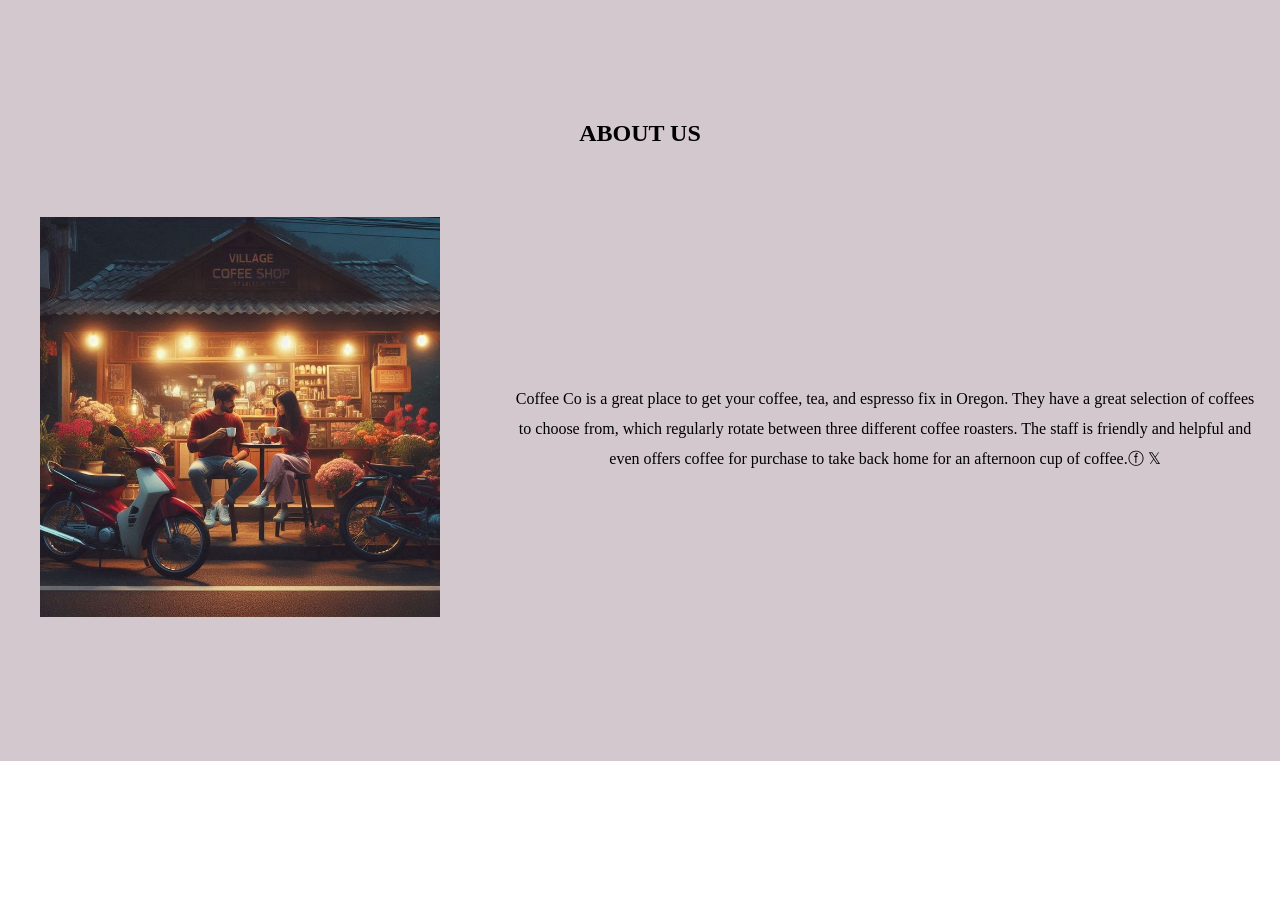
<file: about.html>
<!DOCTYPE html>
<html lang="en">
<head>
    <meta charset="UTF-8">
    <meta name="viewport" content="width=device-width, initial-scale=1.0">
    <title>Document</title>
    <link rel="stylesheet" href="index.css">
</head>
<body>
    <header>
        <main>
            <section class="about-section">
                <h2>ABOUT US</h2>
                        <div class="section-content">
                            <div class="about-image-wrapper">
                                <img src="cofeeshop.jpg" alt="about"
                                class="about-image">
                            </div>
                            <div class="about-details">
                                <p class="text">Coffee Co is a great place to get your coffee, tea, and espresso fix in Oregon. They have a great selection of coffees to choose from, which regularly rotate between three different coffee roasters. The staff is friendly and helpful and even offers coffee for purchase to take back home for an afternoon cup of coffee.ⓕ 𝕏</p> 
                                        
                                </div>
                            </div>
                        </div>
                     </section>

         </main>

    </header>
    
</body>
</html>
</file>
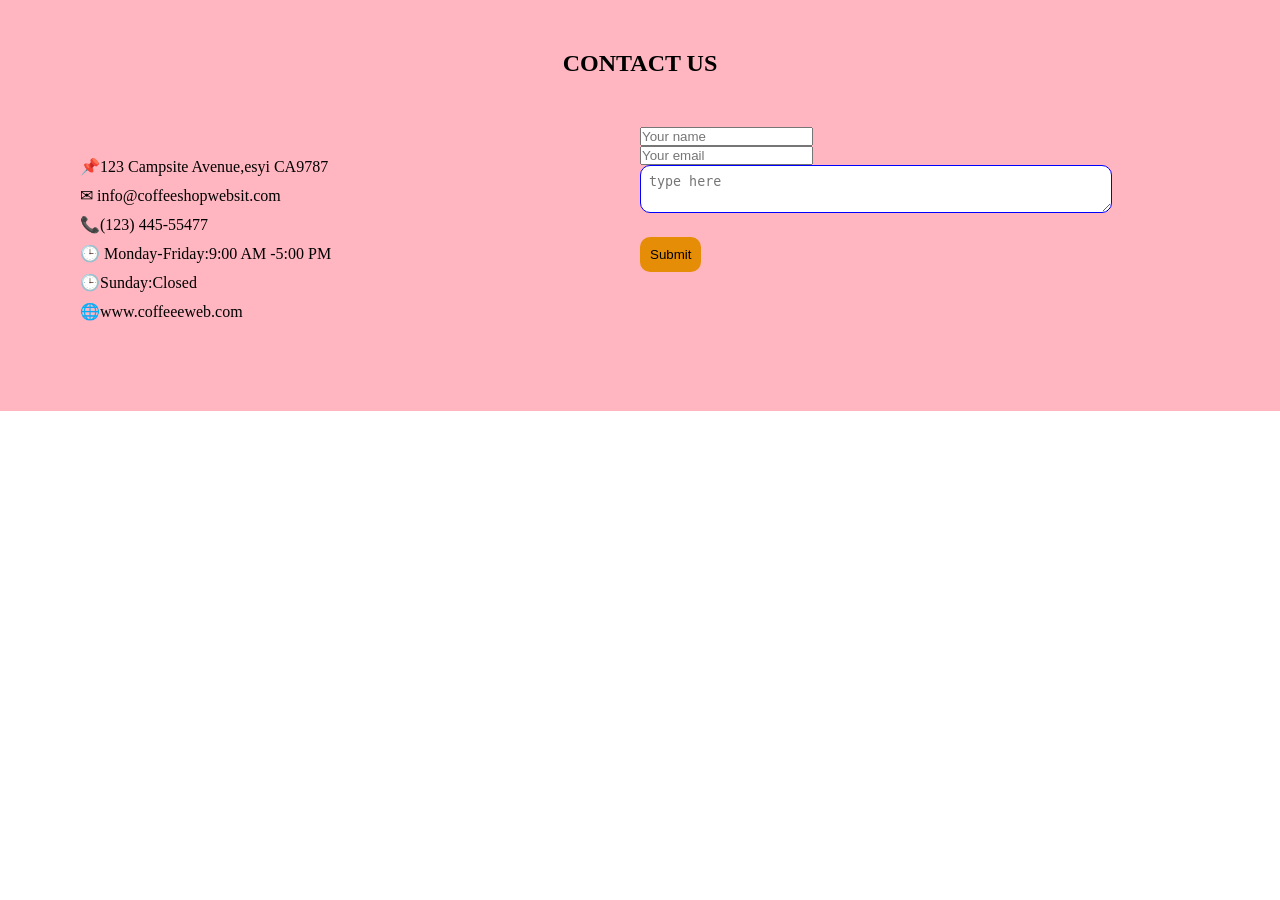
<file: contact.html>
<!DOCTYPE html>
<html lang="en">
<head>
    <meta charset="UTF-8">
    <meta name="viewport" content="width=device-width, initial-scale=1.0">
    <title>coffee website</title>
    <link rel="stylesheet" href="index.css">
</head>
<body>
    <main>
        <section class="contact-section">
            <h2>CONTACT US</h2>
    
            <div class="main-wrapper"> 
                <div class="address">
                    <ul class="contact-info-list">
                        <li class="contact-info">
                                <p>📌123 Campsite Avenue,esyi CA9787 </p>
                        </li>
                        <li class="contact-info">
                                <p>✉ info@coffeeshopwebsit.com </p>
                        </li>
                        <li class="contact-info">
                                <p> 📞(123) 445-55477 </p>
                        </li>
                        <li class="contact-info">
                            <p>🕒 Monday-Friday:9:00 AM -5:00 PM</p>
                        </li>
                        <li class="contact-info">
                                <p>🕒Sunday:Closed </p>
                        </li>
                        <li class="contact-info">
                                <p>🌐www.coffeeeweb.com </p>
                        </li>
                    </ul>
                </div>
                <div class="form-section">
                    <form action="" class="contact-form">
                        <div><input type="text" placeholder="Your name" class="form-input" required></div>
                        <div><input type="email" placeholder="Your email"  class="form-input" required></div>
                        <div><textarea name="Your message"  placeholder="type here" class="form-input" required></textarea></div>
                        <button class="submit-button">Submit</button>
                    </form>
                </div>
            </div>
        </section>
    
    </main>
</body>
</html>
</file>
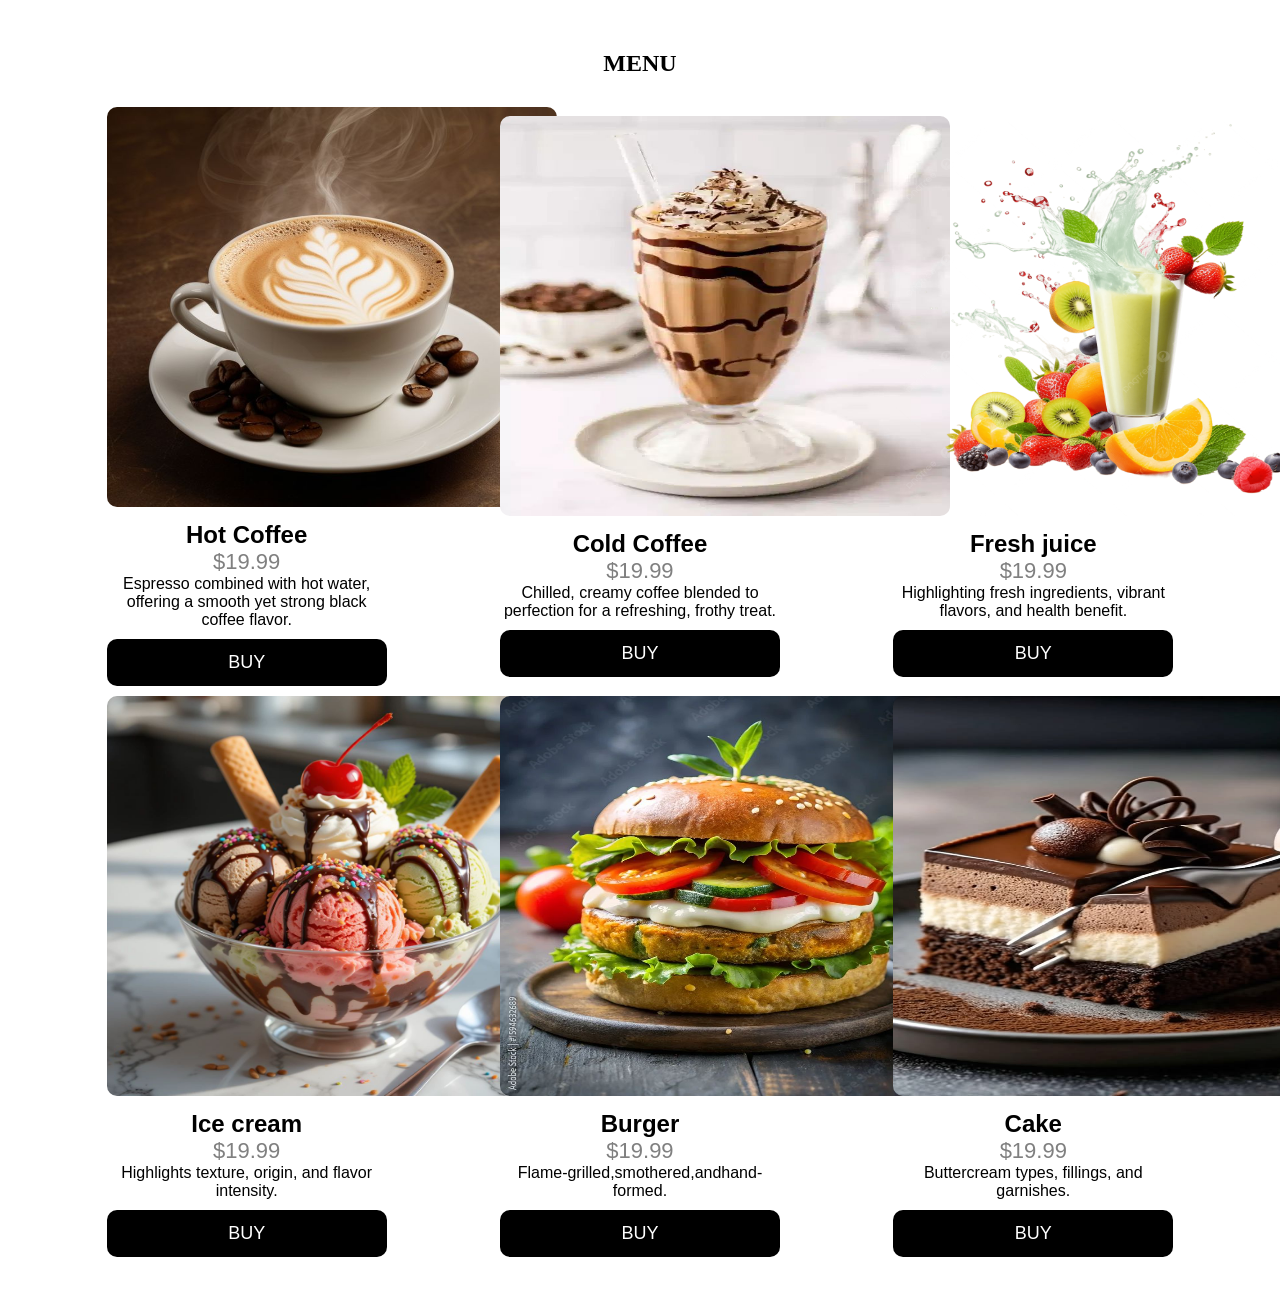
<file: menu.html>
<!DOCTYPE html>
<html lang="en">
<head>
    <meta charset="UTF-8">
    <meta name="viewport" content="width=device-width, initial-scale=1.0">
    <title>coffee website</title>
    <link rel="stylesheet" href="index.css">
</head>
<body>
    <main>
        <section class="menu-section">
        <h2>MENU</h2>
            <div class="sub-menu">
                <div class="card">
                    <img src="cimage3.jpg" alt="">
                    <h1>Hot Coffee</h1>
                    <p class="price">$19.99</p>
                    <p>Espresso combined with hot water, offering a smooth yet strong black coffee flavor.</p>
                    <p><button>BUY</button></p>
                </div>
                <div  class="card">
                    <img src="coldcoffee.jpg" alt="">
                    <h1>Cold Coffee</h1>
                    <p class="price">$19.99</p>
                    <p>Chilled, creamy coffee blended to perfection for a refreshing, frothy treat.</p>
                    <p><button>BUY</button></p>
                </div>
                <div class="card">
                    <img src="juice.png" alt="">
                    <h1>Fresh juice</h1>
                    <p class="price">$19.99</p>
                    <p>Highlighting fresh ingredients, vibrant flavors, and health benefit.</p>
                    <p><button>BUY</button></p>
                </div>
                </div>
                <div  class="sub-menu">
                <div class="card">
                    <img src="flavor ice.jpg" alt="">
                    <h1>Ice cream</h1>
                    <p class="price">$19.99</p>
                    <p>Highlights texture, origin, and flavor intensity.</p>
                    <p><button>BUY</button></p>
                </div>
                <div class="card">
                    <img src="spicy b.jpg" alt="">
                    <h1>Burger</h1>
                    <p class="price">$19.99</p>
                    <p>Flame-grilled,smothered,andhand-formed.</p>
                    <p><button>BUY</button></p>
                </div>
                <div class="card">
                    <img src="cake.jpg" alt="">
                    <h1>Cake</h1>
                    <p class="price">$19.99</p>
                    <p>Buttercream types, fillings, and garnishes.</p>
                    <p><button>BUY</button></p>
                </div>
            </div>
    </section>

    </main>
    
</body>
</html>
</file>
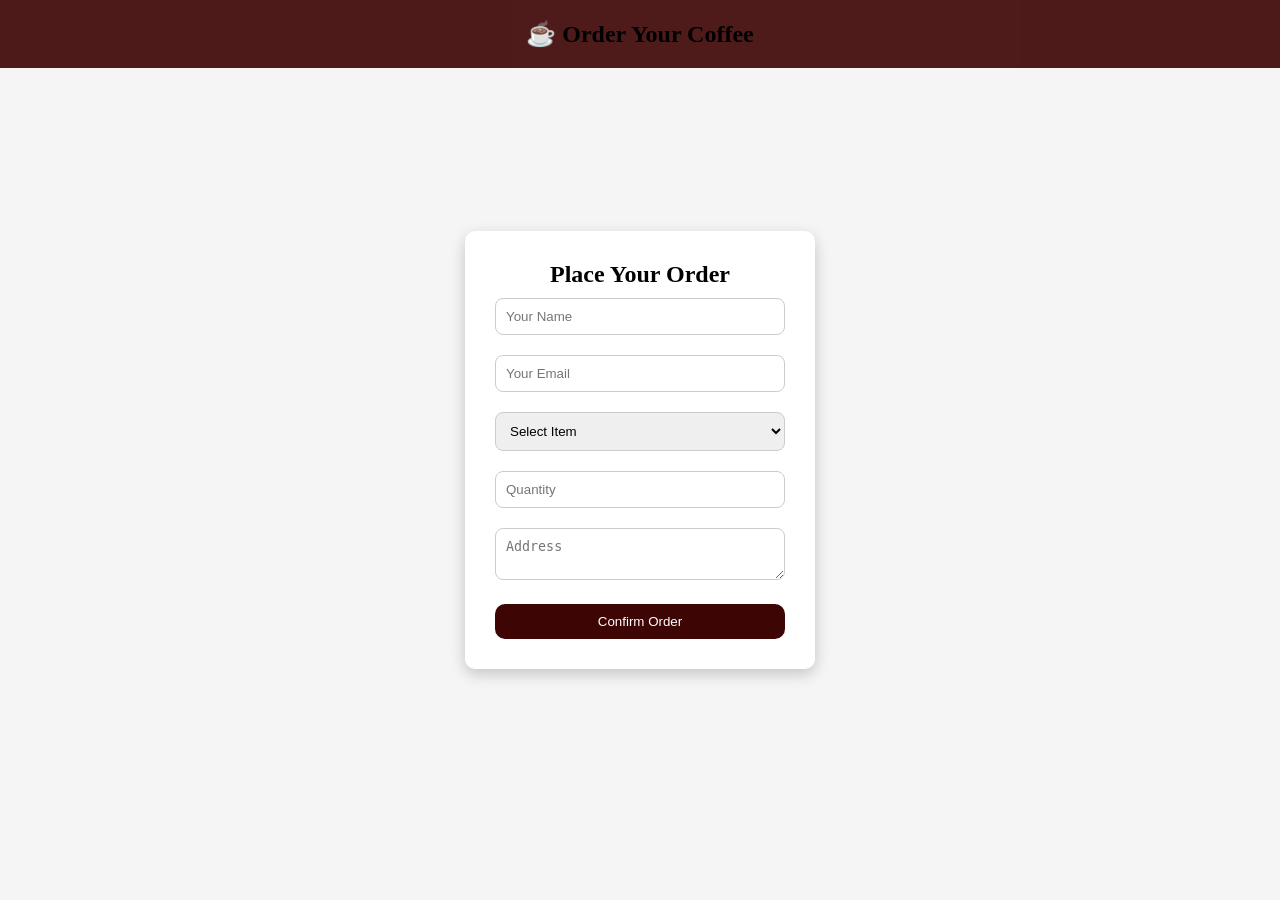
<file: order.html>
<!DOCTYPE html>
<html lang="en">
<head>
    <meta charset="UTF-8">
    <meta name="viewport" content="width=device-width, initial-scale=1.0">
    <title>Order Coffee</title>
    <link rel="stylesheet" href="index.css">
</head>
<body>

<header>
    <h2 style="text-align:center; padding:20px;">☕ Order Your Coffee</h2>
</header>

<section class="order-section">
    <div class="order-container">

        <h2>Place Your Order</h2>

        <form class="order-form">
            <input type="text" placeholder="Your Name" required>
            <input type="email" placeholder="Your Email" required>

            <select required>
                <option>Select Item</option>
                <option>Hot Coffee</option>
                <option>Cold Coffee</option>
                <option>Juice</option>
                <option>Ice Cream</option>
                <option>Burger</option>
                <option>Cake</option>
            </select>

            <input type="number" placeholder="Quantity" required>

            <textarea placeholder="Address"></textarea>

            <button type="submit">Confirm Order</button>
        </form>

    </div>
</section>

</body>
</html>
</file>
<file: index.css>
*{
    margin: 0;
    padding:0;
    box-sizing: border-box;
}
ul{
    list-style: none;
}
a{
    text-decoration: none;
}
button{
    cursor:pointer;
    border:none;
    background-color: #e68d07;
    padding: 10px;
    margin-top: 10px;
    border-radius: 10px;

}
img {
    width:100%;

}
.section-content{
    margin: 0 auto;
    padding: 0 20px;
    max-width: var(--site-max-width);
}

/* Nav bar styling */

header{
    position: fixed;
    width:100% ;
    z-index: 5;
    background-color: #3e0505e9;
}

header .navbar{
    display:flex;
    padding:20px;
    align-items: center;
    justify-content: space-between;
}
.navbar .nav-logo .logo-text{
    color:white;
    font-size: x-large;
    font-weight:semibold ;
}
.navbar .nav-menu{
    display: flex;
    gap:10px;

}

.navbar .nav-menu .nav-link{ 
    padding:10px 18px;
    border-radius:10%;
    font-size:small;
    color:white;
    transition:0.3s ease;
} 

.navbar .nav-menu .nav-link:hover {
    color:white;
    background: rgb(207, 125, 9);

}

.hero-section{
    min-height: 100vh;
    width: 100%;
    background-color:#3e0505e9;
}

.hero-section .section-content{
    display:flex;
    align-items: center;
    min-height: 100vh;
    color:white;
    justify-content: space-between; 
}

.hero-section .hero-details .subtitle{
    margin-top: 8px;
    width: 70%;
    font-size:x-large;
    font-weight: bold;

}
.hero-section .hero-details .description{
    max-width: 70%;
    margin: 24px 0 40px;
    font-size: medium;
}
.hero-section .hero-details .buttons{
    padding: 10px 26px;
    border:2px solid transparent;
    color:goldenrod;
    border-radius:20px;
    font-weight: bolder;
}
.hero-section .hero-details .button:hover{
    color:antiquewhite;
    border-color: antiquewhite;
    background: transparent;
}
.hero-section img{
        width:50%;
        height: 50%;
        /* display: flex; */
        float: right;
    }
.hero-details .description{
    width: 300px;
}



/* -------order page----- */
.order-section{
    display: flex;
    justify-content: center;
    align-items: center;
    height: 100vh;
    background: #f5f5f5;
}

.order-container{
    background: white;
    padding: 30px;
    border-radius: 10px;
    width: 350px;
    text-align: center;
    box-shadow: 0 5px 15px rgba(0,0,0,0.2);
    animation: fadeIn 1s ease;
}

.order-form input,
.order-form select,
.order-form textarea{
    width: 100%;
    padding: 10px;
    margin: 10px 0;
    border-radius: 8px;
    border: 1px solid #ccc;
}

.order-form button{
    width: 100%;
    background: #3e0505;
    color: white;
}

/* About section  styling*/
.about-section{
    padding: 120px 0;
    background:rgba(221, 214, 219, 0.929);
    h2{
        text-align: center;
        padding-bottom: 50px;
    }
}

.about-section .section-content{
    display:flex;
    gap:50px;
    align-items: center;
    justify-content: space-between;
}
.about-section .about-image-wrapper .about-image {
    width: 400px;
    height:400px;
    object-fit: cover;
    border-radius: var(--border-radius-circle);

}

 .about-section .about-details .section-title{
    padding:0;

} 

.about-section .about-details .text{
    line-height:30px;
    margin:50px 0 30px;
    text-align: center;
    font-size: var(--font-size-m);
}
/* ------------menu section---------- */
.image-row  {
    display: flex;
    gap: 10px;
    margin-top: 10px;
}

.img-section {
    flex: 1;
}
img{
    gap:20px;
    margin:20px;
    align-items: center;
}


.menu-section{
    padding: 50px;
    h2{
        text-align: center;
        margin-bottom: 20px;
    }
    .sub-menu{
        display: flex;
    }
    img{
        height:400px;
        width: 450px;
        margin: 10px;
        border-radius: 10px;
    }
    p{
        margin: 0px 10px; 
    }
    .card{
        max-width: 300px;
        margin: auto;
        text-align: center;
        font-family: sans-serif;
        
    }
    .price{
        color:gray;
        font-size: 22px;
    }
    .card button{
        border: none;
        outline: 0;
        padding: 13px;
        color:white;
        background-color: #000;
        text-align: center;
        cursor:pointer;
        width:100%;
        font-size: 18px;
        

    }
}
/*------------ gallerysection---------- */
.gallery-section{
    padding: 50px;
    h2{
        text-align: center;
        margin-bottom: 20px;
    }
.gallery-image{
    display: flex;
    img{
        height:400px;
        width: 450px;
        margin: 10px;
        border-radius: 10px;
    }
}
 }
 /* -----contact section-------- */

.contact-section{
    background-color: lightpink;
    padding: 50px;
    h2{
        text-align: center;
       padding-bottom: 50px;
    }
    .main-wrapper{
        display: flex;
    }
    .address{
        padding: 30px;
        width: 50%;
    }
    ul{
        li{
            margin-bottom: 10px;
        }
    }
    .form-section{
        width: 50%;

    }
    .input , textarea{
        width: 80% !important;
    padding: 8px;
    margin-bottom: 10px;
    border-radius: 10px;
    border: 1px solid blue;
    }

    
}
</file>
